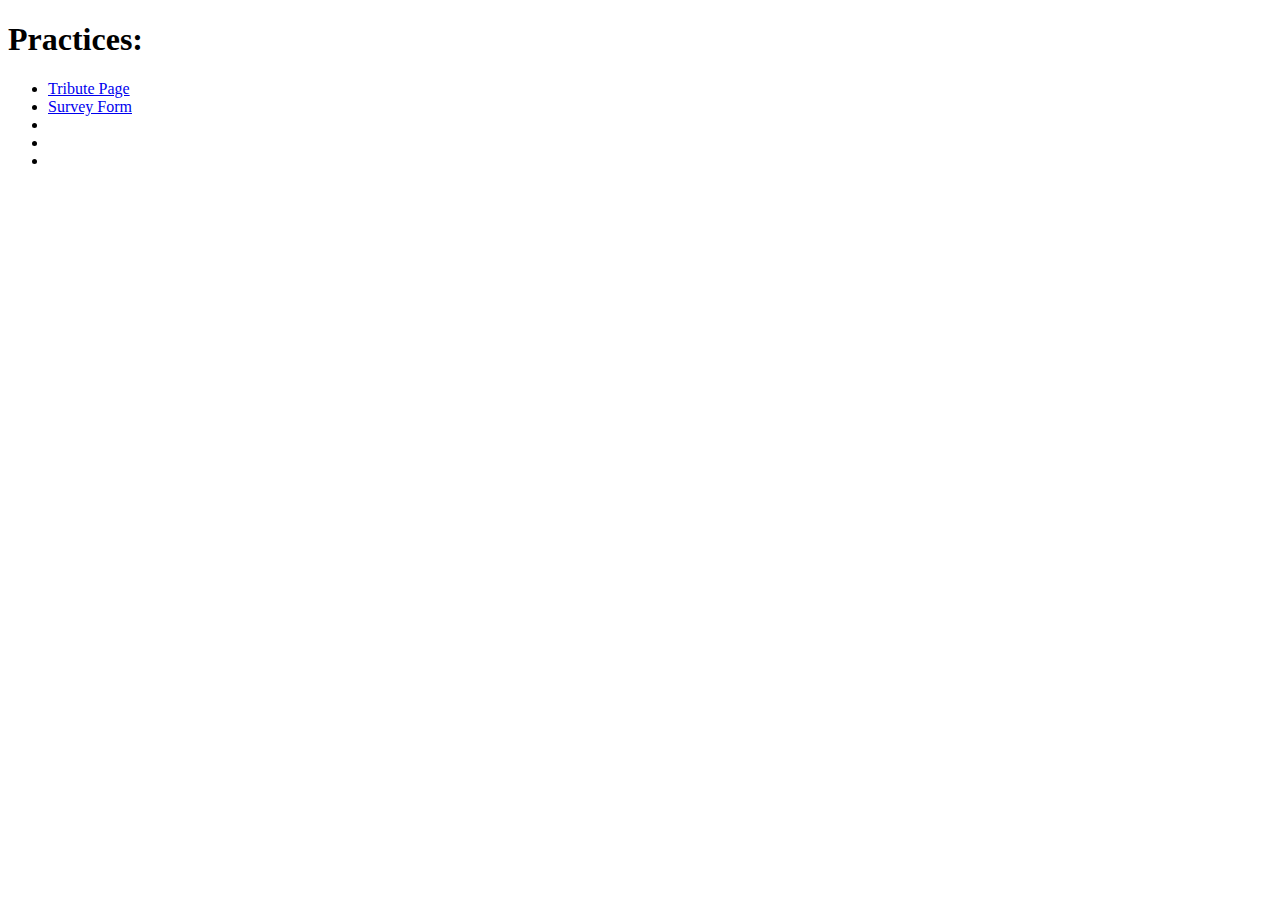
<file: index.html>
<!DOCTYPE html>
<html lang="en">
<head>
    <meta charset="UTF-8">
    <meta http-equiv="X-UA-Compatible" content="IE=edge">
    <meta name="viewport" content="width=device-width, initial-scale=1.0">
    <title>Document</title>
</head>
<body>
    <h1>Practices:</h1>
    <ul>
        <li><a href="./TributePage/index.html">Tribute Page</a></li>
        <li><a href="./Survey-Form/index.html">Survey Form</a></li>
        <li></li>
        <li></li>
        <li></li>
    </ul>
</body>
</html>
</file>
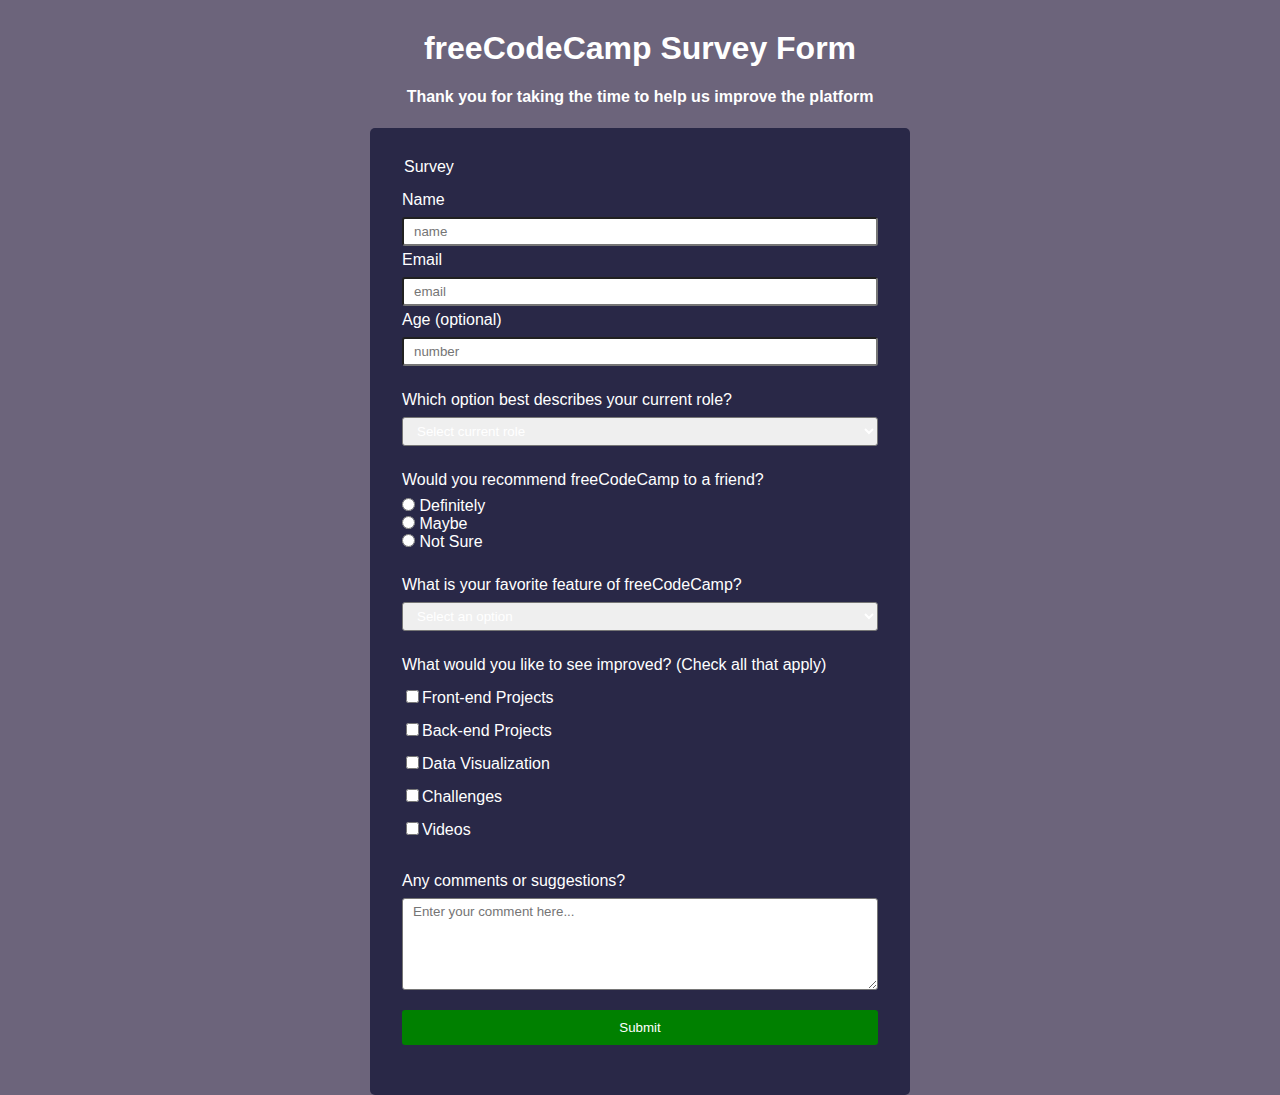
<file: Survey-Form/index.html>
<!DOCTYPE html>
<html lang="en">
<head>
  <meta charset="UTF-8">
  <meta http-equiv="X-UA-Compatible" content="IE=edge">
  <meta name="viewport" content="width=device-width, initial-scale=1.0">
  <link rel="stylesheet" href="main.css">
  <title>Survey Form</title>
</head>

<body>
<div class="body_color">
  <header class="main_header">
    <h1 id="title">freeCodeCamp Survey Form<h1>
      <p id="description">Thank you for taking the time to help us improve the platform</p>
  </header>
    

  <main class="main">
  
    <form id="survey-form" action="">

    <fieldset class="main_fieldset">
      <legend>Survey</legend>

      <label id="name-label" for="name">Name</label>
        <input 
        id="name" 
        type="text" 
        placeholder="name" 
        required>
      </input>

      <label id="email-label" for="email">Email</label>
        <input 
        id="email" 
        type="email" 
        placeholder="email" 
        required>
      </input>

      <label id="number-label" for="number">Age (optional)</label>
        <input 
        id="number" 
        type="number" 
        min="1" 
        max="10" 
        placeholder="number">
      </input>

    </fieldset>

    <fieldset class="main_fieldset"> 
      <label for="dropdown">Which option best describes your current role?</label>
      
      <select name="" id="dropdown">
          <option value="">Select current role</option>
          <option value="student">Student</option>
          <option value="full_time">Full time job</option>
          <option value="other">Other</option>
      </select> 
    </fieldset>

    
    <fieldset class="main_fieldset">
      <label>Would you recommend freeCodeCamp to a friend?</label>
      
      <div class="radio_div">
        <input 
        id="definitely" 
        type="radio" 
        name="recommend" 
        value=""/>
        <label for="definitely">Definitely</label>
      </div>

      <div class="radio_div">
        <input
        id="maybe"
        type="radio" 
        name="recommend" 
        value=""/>
        <label for="maybe">Maybe</label>
      </div>

      <div class="radio_div">
        <input
        id="notSure"
        type="radio" 
        name="recommend" 
        value=""/>
        <label for="notSure">Not Sure</label>
      </div>

    </fieldset>
    
    <fieldset class="main_fieldset">

      <label for="main_select">What is your favorite feature of freeCodeCamp?</label>

      <select name="main_select" id="main_select">
        <option value="">Select an option</option>
        <option value="Challenges">Challenges</option>
        <option value="Projects">Projects</option>
        <option value="Others">Others</option>
      </select>

    </fieldset>

    <fieldset class="main_fieldset">
      <label for="checkbox">What would you like to see improved? (Check all that apply)</label>

      <label><input type="checkbox" name="checkbox" value="Front-end"/>Front-end Projects</label>
      <label><input type="checkbox" name="checkbox" value="Back-end"/>Back-end Projects</label>
      <label><input type="checkbox" name="checkbox" value="Data Visualization"/>Data Visualization</label>
      <label><input type="checkbox" name="checkbox" value="Challenges"/>Challenges</label>
      <label><input type="checkbox" name="checkbox" value="Videos"/>Videos</label>
    </fieldset>

    <fieldset class="main_fieldset">

    <label for="main_textarea">Any comments or suggestions?</label>
    <textarea name="main_textarea" placeholder="Enter your comment here..."></textarea>

    <input type="submit" value="Submit" />
    </fieldset>

    

    </form>
  </main>
</div>
</body>
</html>
</file>
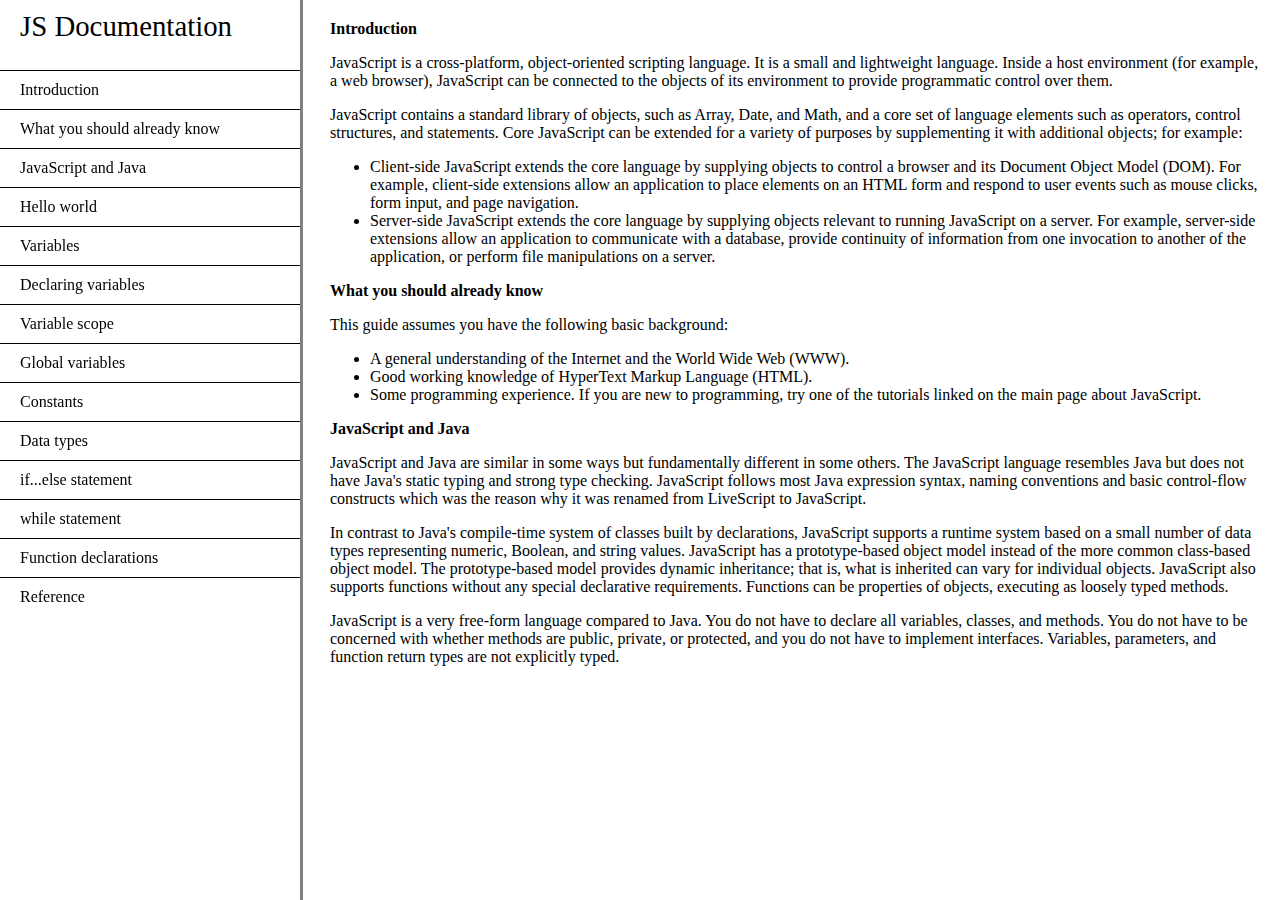
<file: Technical-Documentation-Page/index.html>
<!DOCTYPE html>
<html lang="en">
    <head>
        <meta charset="UTF-8">
        <meta http-equiv="X-UA-Compatible" content="IE=edge">
        <meta name="viewport" content="width=device-width, initial-scale=1.0">
        <title>Technical Documentation Page</title>
        <link rel="stylesheet" type="text/css" href="main.css">
    </head>

    <body>
        <nav id="navbar">
            <header>
                JS Documentation
            </header>
            <ul>
                <li><a class="nav-link" href="#Introduction">Introduction</a></li>
                <li>
                  <a class="nav-link" href="#What_you_should_already_know">What you should already know</a>
                </li>
                <li>
                  <a class="nav-link" href="#JavaScript_and_Java">JavaScript and Java</a>
                </li>
                <li><a class="nav-link" href="#Hello_world">Hello world</a></li>
                <li><a class="nav-link" href="#Variables">Variables</a></li>
                <li>
                  <a class="nav-link" href="#Declaring_variables">Declaring variables</a>
                </li>
                <li><a class="nav-link" href="#Variable_scope">Variable scope</a></li>
                <li>
                  <a class="nav-link" href="#Global_variables">Global variables</a>
                </li>
                <li><a class="nav-link" href="#Constants">Constants</a></li>
                <li><a class="nav-link" href="#Data_types">Data types</a></li>
                <li>
                  <a class="nav-link" href="#if...else_statement">if...else statement</a>
                </li>
                <li><a class="nav-link" href="#while_statement">while statement</a></li>
                <li>
                  <a class="nav-link" href="#Function_declarations">Function declarations</a>
                </li>
                <li><a class="nav-link" href="#Reference">Reference</a></li>
              </ul>
        </nav>
        <main>
            <section class="main-section" id="Introduction">
                <header>Introduction</header>
                <article>
                  <p>
                    JavaScript is a cross-platform, object-oriented scripting language.
                    It is a small and lightweight language. Inside a host environment
                    (for example, a web browser), JavaScript can be connected to the
                    objects of its environment to provide programmatic control over
                    them.
                  </p>
        
                  <p>
                    JavaScript contains a standard library of objects, such as Array,
                    Date, and Math, and a core set of language elements such as
                    operators, control structures, and statements. Core JavaScript can
                    be extended for a variety of purposes by supplementing it with
                    additional objects; for example:
                  </p>
                  <ul>
                    <li>
                      Client-side JavaScript extends the core language by supplying
                      objects to control a browser and its Document Object Model (DOM).
                      For example, client-side extensions allow an application to place
                      elements on an HTML form and respond to user events such as mouse
                      clicks, form input, and page navigation.
                    </li>
                    <li>
                      Server-side JavaScript extends the core language by supplying
                      objects relevant to running JavaScript on a server. For example,
                      server-side extensions allow an application to communicate with a
                      database, provide continuity of information from one invocation to
                      another of the application, or perform file manipulations on a
                      server.
                    </li>
                  </ul>
                </article>
              </section>
              <section class="main-section" id="What_you_should_already_know">
                <header>What you should already know</header>
                <article>
                  <p>This guide assumes you have the following basic background:</p>
        
                  <ul>
                    <li>
                      A general understanding of the Internet and the World Wide Web
                      (WWW).
                    </li>
                    <li>Good working knowledge of HyperText Markup Language (HTML).</li>
                    <li>
                      Some programming experience. If you are new to programming, try
                      one of the tutorials linked on the main page about JavaScript.
                    </li>
                  </ul>
                </article>
              </section>
              <section class="main-section" id="JavaScript_and_Java">
                <header>JavaScript and Java</header>
                <article>
                  <p>
                    JavaScript and Java are similar in some ways but fundamentally
                    different in some others. The JavaScript language resembles Java but
                    does not have Java's static typing and strong type checking.
                    JavaScript follows most Java expression syntax, naming conventions
                    and basic control-flow constructs which was the reason why it was
                    renamed from LiveScript to JavaScript.
                  </p>
        
                  <p>
                    In contrast to Java's compile-time system of classes built by
                    declarations, JavaScript supports a runtime system based on a small
                    number of data types representing numeric, Boolean, and string
                    values. JavaScript has a prototype-based object model instead of the
                    more common class-based object model. The prototype-based model
                    provides dynamic inheritance; that is, what is inherited can vary
                    for individual objects. JavaScript also supports functions without
                    any special declarative requirements. Functions can be properties of
                    objects, executing as loosely typed methods.
                  </p>
                  <p>
                    JavaScript is a very free-form language compared to Java. You do not
                    have to declare all variables, classes, and methods. You do not have
                    to be concerned with whether methods are public, private, or
                    protected, and you do not have to implement interfaces. Variables,
                    parameters, and function return types are not explicitly typed.
                  </p>
                </article>
              </section>
        </main>
    </body>
</html>
</file>
<file: Survey-Form/main.css>
*{
    font-family: 'Poppins', sans-serif;
    color: white;
}
body{
    background-image: url(https://cdn.freecodecamp.org/testable-projects-fcc/images/survey-form-background.jpeg);
    margin: 0;
    padding: 0;
    width: 100%;
    height: 100%;
    
}
.body_color{
    margin: 0;
    padding: 0;
    width: 100vw;
    min-height: 100%;
    background-color: #2f2344b4;
}
.main_header{
    text-align: center;
}
.main_header p {
    font-size: 1rem;
}
#title{
    margin: 0;
    padding-top: 30px;
}


.main{
    width: 500px;
    margin: auto;
    padding: 30px 20px;
    background-color:#242344ee;
    color: white;
    border-radius: 5px;
}

.main_fieldset{
    display: flex;
    flex-direction: column;
    padding: 10px;
    border: none;
}

label {
    padding: 5px 0px;
    margin-bottom: 3px;
}

input, select, textarea {
    border-radius: 3px;
    padding: 5px 10px;
}

textarea{
    height: 80px;
}

input[type="radio"]{
    margin: 0;
    padding: default;
    border-radius: default;
}

input[type="submit"]{
    width: 100%;
    color: white;
    border: none;
    background-color: green;
    margin: 20px 0px 10px;
    padding: 10px ;
    border-radius: 3px;
}
</file>
<file: Technical-Documentation-Page/main.css>
body{
    margin: 0;
    padding: 0;
    
}

nav{
    position: fixed;
  min-width: 290px;
  top: 0px;
  left: 0px;
  width: 300px;
  height: 100%;
  border-right: solid;
  border-color: gray;
    
}

nav header{
    padding: 10px;
    position: fixed;
    text-align: center;
    font-size: 1.8rem;
    padding-left: 20px;
    background-color: white;
    
    
}

nav ul{
    height: 85%;
    padding: 0;
    margin-top: 70px;
    overflow-y: auto;
    overflow-x: hidden;
}

nav li{
    list-style: none;
    padding: 10px;
    border-top: solid black 1px;
    padding-left: 20px;

}

nav li a{
    text-decoration: none;
    color: black;
}

main{
    position: absolute;
    margin-left: 310px;
    padding: 20px;
    margin-bottom: 110px;
}

main section header{
    font-weight: bold;
}
</file>
